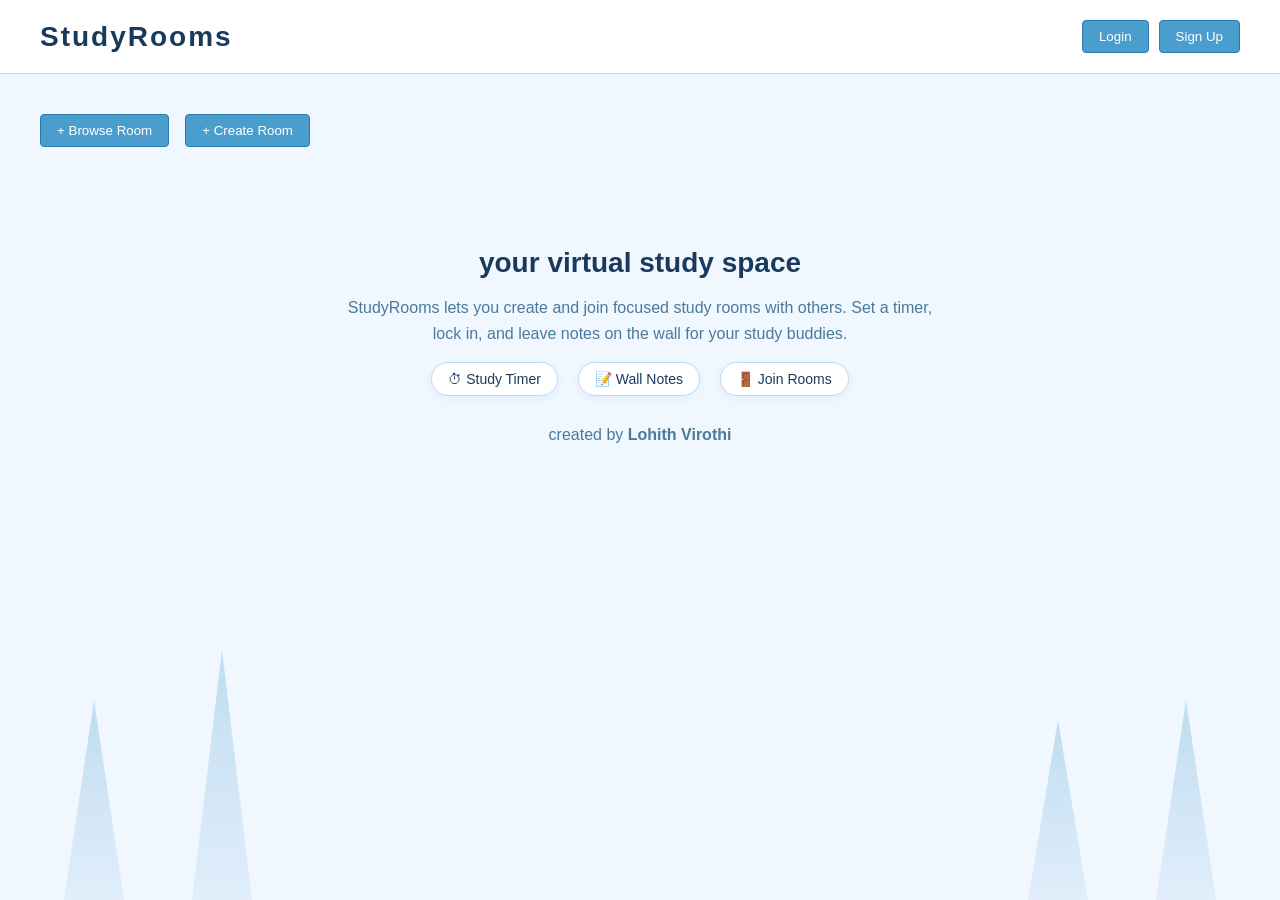
<file: index.html>
<!DOCTYPE html>
<html lang="en">
<head>
    <meta charset="UTF-8">
    <meta name="viewport" content="width=device-width, initial-scale=1.0">
    <title>StudyRooms</title>
    <link rel="stylesheet" href="style.css">
</head>
<body>
    <div id="progressbar"></div>
    <nav>
        <h1>StudyRooms</h1>
        <div>
            <button onclick="window.location.href='login.html'">Login</button>
            <button onclick="window.location.href='signup.html'">Sign Up</button>
        </div>       
    </nav>
    
    <main>
        <button id="browseroombtn">+ Browse Room</button>
        <button id="createroombtn">+ Create Room</button>
    </main>
    <section id="heroSection">
    <div class="hero-box">
        <h2>your virtual study space</h2>
        <p>StudyRooms lets you create and join focused study rooms with others. Set a timer, lock in, and leave notes on the wall for your study buddies.</p>
        <div class="hero-features">
            <span>⏱ Study Timer</span>
            <span>📝 Wall Notes</span>
            <span>🚪 Join Rooms</span>
        </div>
        <p class="created-by">created by <strong>Lohith Virothi</strong></p>
    </div>
</section>
    <section id="roomsSection" style="display:none">
    <input type="text" id="searchInput" placeholder="Search rooms...">
    <div id="roomsContainer"></div>
    </section>
    <div style="display: flex; justify-content: center;">
    <div id="createroommodal" style="display:none">
        <h2>create a room</h2>
        <input type="text" id="roomtitle" placeholder="Room Title">
        <input type="text" id="roomdescription" placeholder="Description (optional)">
        <button id="submitroombtn">Create</button>
        <button id="closemodalbtn">Cancel</button>
    </div>
    </div>
    <div class="tree" style="left: 5%; animation-delay: 0s;"></div>
<div class="tree" style="left: 15%; animation-delay: 0.5s; height: 250px;"></div>
<div class="tree" style="right: 5%; animation-delay: 1s;"></div>
<div class="tree" style="right: 15%; animation-delay: 1.5s; height: 180px;"></div>
    <script src="app.js"></script>
    <script src="progress.js"></script>
</body>
</html>
</file>
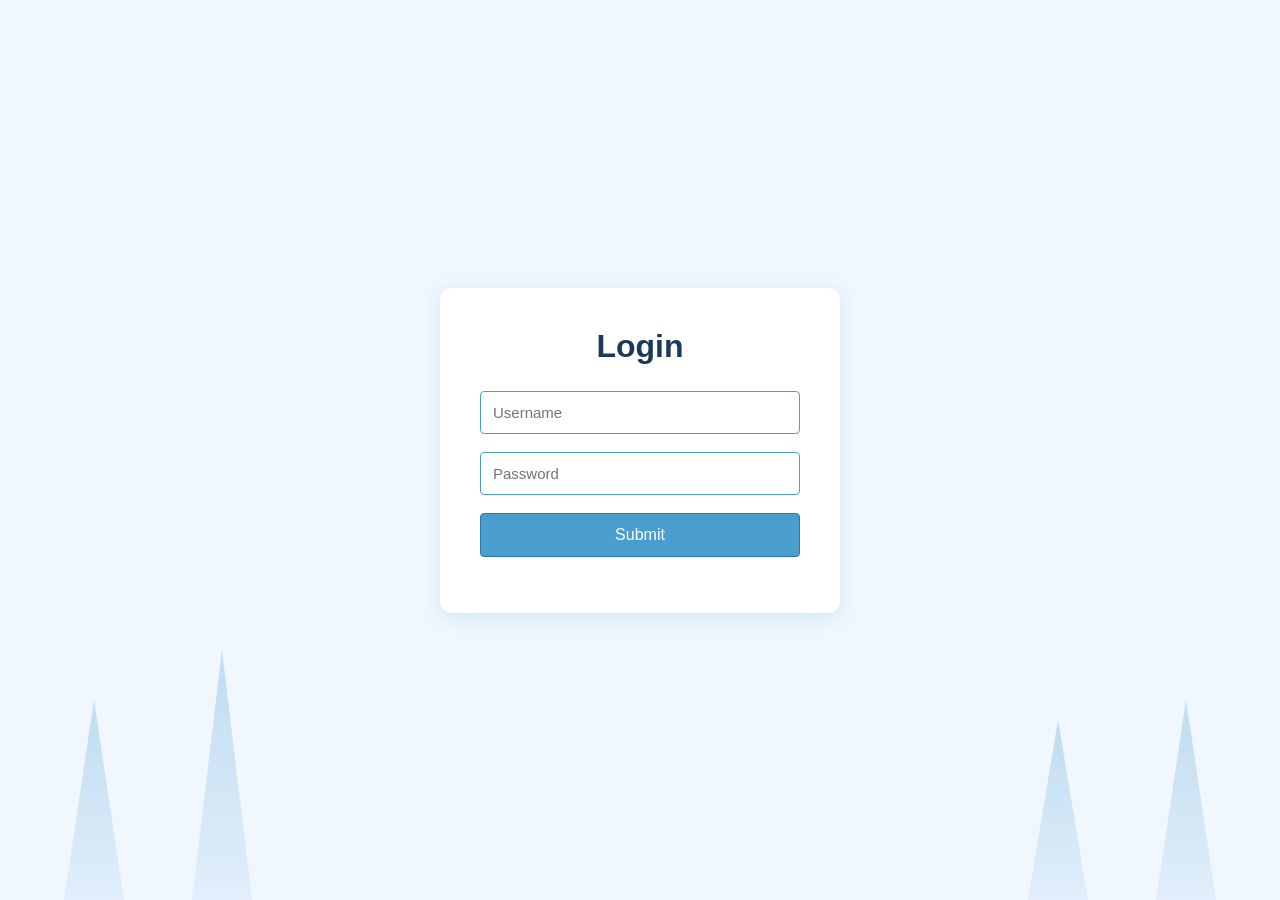
<file: login.html>
<!DOCTYPE html>
<html lang="en">
<head>
    <meta charset="UTF-8">
    <meta name="viewport" content="width=device-width, initial-scale=1.0">
    <title>Login</title>
    <link rel="stylesheet" href="style.css">
</head>
<body>
    <div id="progressbar"></div>
    <div class="auth-container">
        <div class="auth-box">
            <h1>Login</h1>
            <form id="loginform">
                <input type="text" id="username" placeholder="Username" required><br><br>
                <input type="password" id="password" placeholder="Password" required><br><br>
                <button type="submit" id="submit-btn">Submit</button>
            </form>
            <p id="errorMsg" style="color: red;"></p>
        </div>
    </div>
      <div class="tree" style="left: 5%; animation-delay: 0s;"></div>
<div class="tree" style="left: 15%; animation-delay: 0.5s; height: 250px;"></div>
<div class="tree" style="right: 5%; animation-delay: 1s;"></div>
<div class="tree" style="right: 15%; animation-delay: 1.5s; height: 180px;"></div>
    <script src="login.js"></script>
    <script src="progress.js"></script>
</body>
</html>
</file>
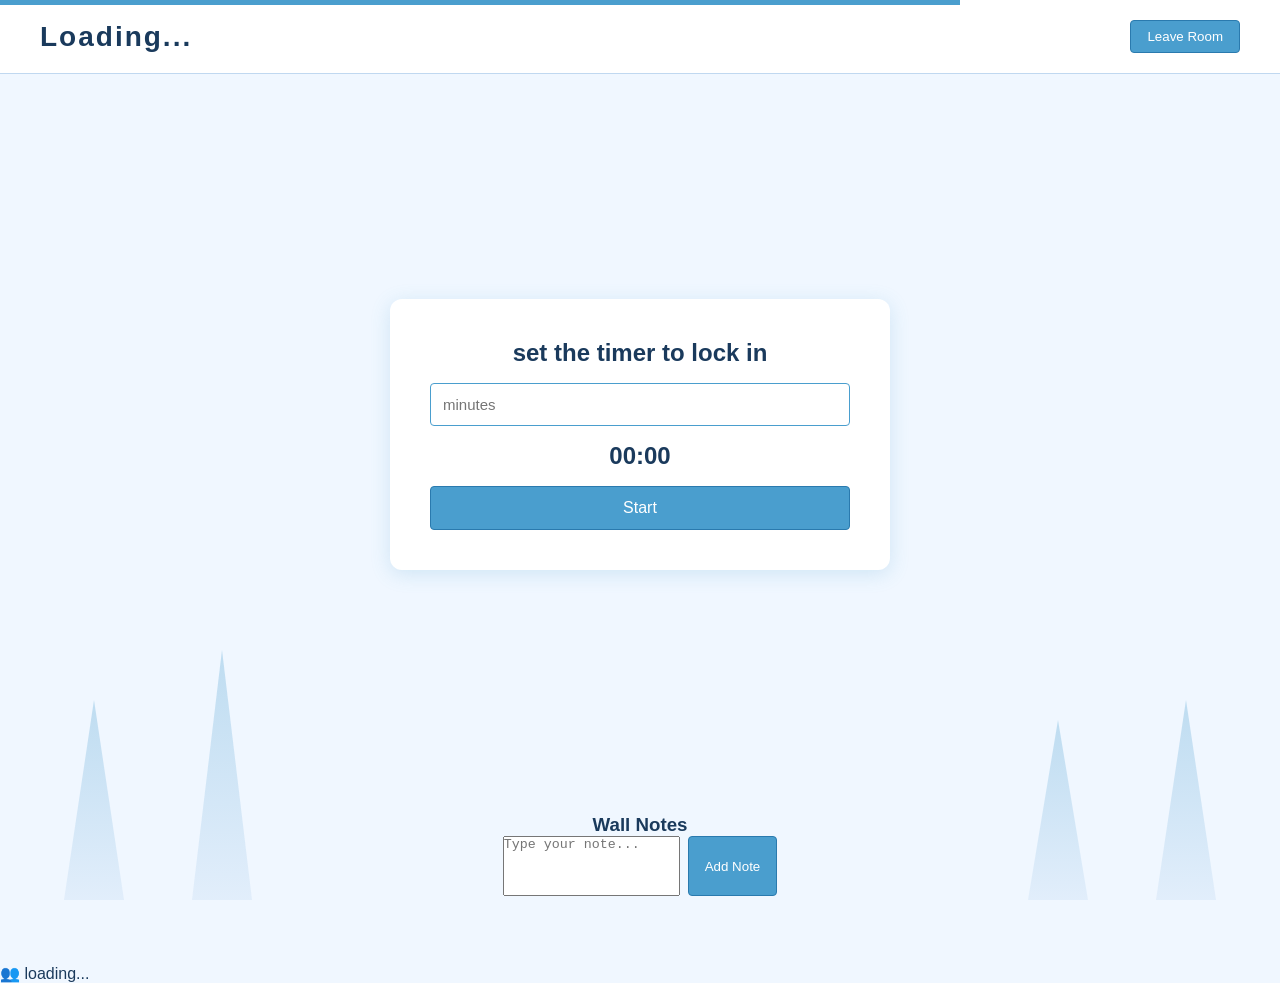
<file: room.html>
<!DOCTYPE html>
<html lang="en">
<head>
    <meta charset="UTF-8">
    <meta name="viewport" content="width=device-width, initial-scale=1.0">
    <title>Study Room</title>
    <link rel="stylesheet" href="style.css">
</head>
<body>
    <div id="progressbar"></div>
    <nav>
        <h1 id="roomTitle">Loading...</h1>
        <button id="leaveBtn">Leave Room</button>
    </nav>

    <main style="flex-direction: column; align-items: center; justify-content: center; min-height: 80vh;">
        <div class="auth-box" style="text-align: center; max-width: 500px;">
            <h2>set the timer to lock in</h2>
            <input type="number" id="timeset" placeholder="minutes">
            <h2 id="timerDisplay">00:00</h2>
            <button id="startBtn">Start</button>
        </div>
    </main>

    <div class="notes-section">
    <h3>Wall Notes</h3>
    <div class="note-input-area">
        <textarea id="noteInput" placeholder="Type your note..."></textarea>
        <button id="addNoteBtn">Add Note</button>
    </div>
    <div class="notes-grid" id="notesList"></div>
</div>
    <div class="tree" style="left: 5%; animation-delay: 0s;"></div>
    <div class="tree" style="left: 15%; animation-delay: 0.5s; height: 250px;"></div>
    <div class="tree" style="right: 5%; animation-delay: 1s;"></div>
    <div class="tree" style="right: 15%; animation-delay: 1.5s; height: 180px;"></div>
<p id="memberCount">👥 loading...</p>
    <script src="progress.js"></script>
    <script src="room.js"></script>
</body>
</html>
</file>
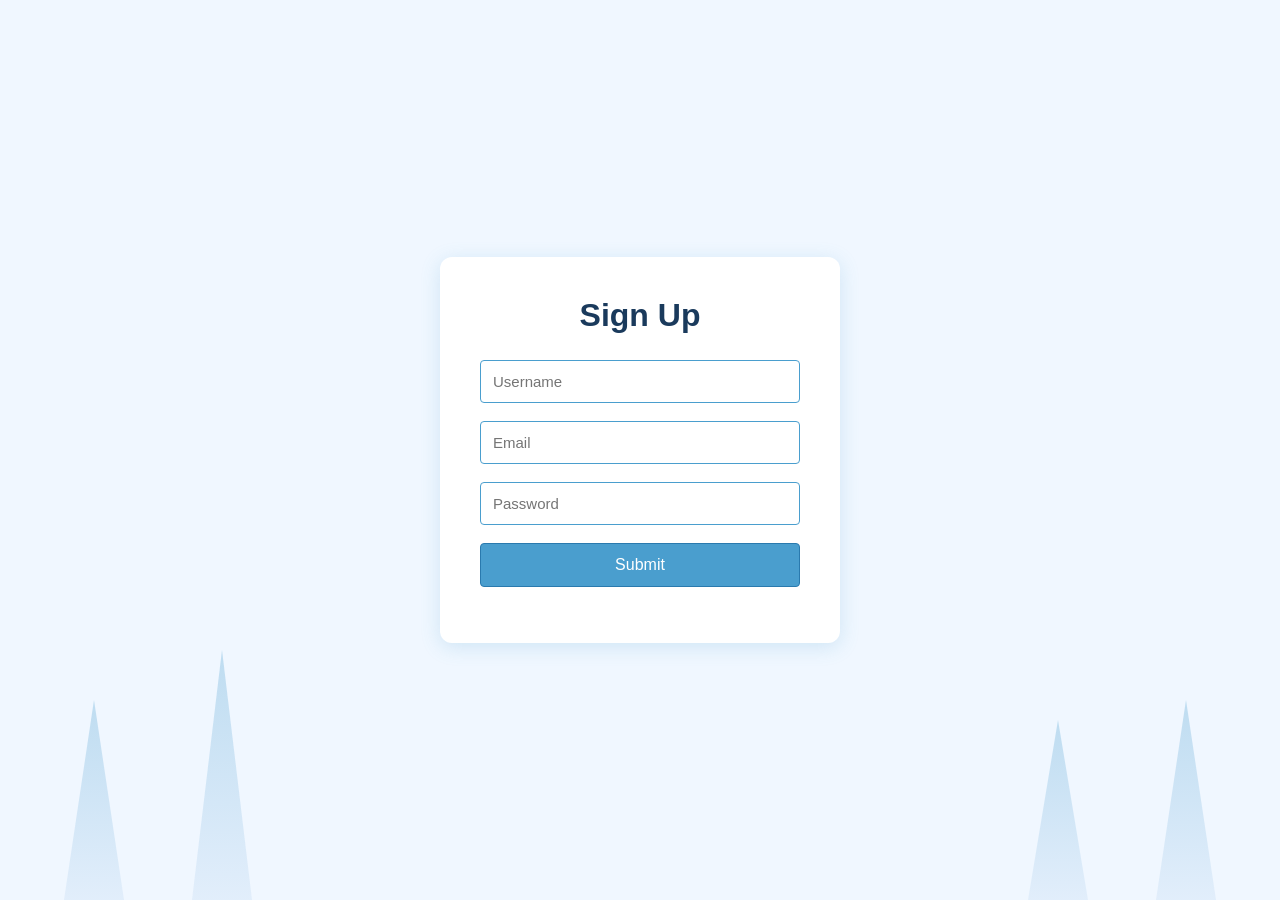
<file: signup.html>
<!DOCTYPE html>
<html lang="en">
<head>
    <meta charset="UTF-8">
    <meta name="viewport" content="width=device-width, initial-scale=1.0">
    <title>Sign-Up</title>
    <link rel="stylesheet" href="style.css">
</head>
<body>
    <div id="progressbar"></div>
    <div class="auth-container">
        <div class="auth-box">
            <h1>Sign Up</h1>
            <form id="signupform">
                <input type="text" id="username" placeholder="Username" required><br><br>
                <input type="email" id="email" placeholder="Email" required><br><br>
                <input type="password" id="password" placeholder="Password" required><br><br>
                <button type="submit" id="submit-btn">Submit</button>
            </form>
            <p id="errorMsg" style="color: red;"></p>
        </div>
    </div>
    <script src="signup.js"></script>
    <script src="progress.js"></script>
     <div class="tree" style="left: 5%; animation-delay: 0s;"></div>
<div class="tree" style="left: 15%; animation-delay: 0.5s; height: 250px;"></div>
<div class="tree" style="right: 5%; animation-delay: 1s;"></div>
<div class="tree" style="right: 15%; animation-delay: 1.5s; height: 180px;"></div>
</body>
</html>
</file>
<file: style.css>
* {
    margin: 0;
    padding: 0;
    box-sizing: border-box;
}

body {
    background-color: #f0f7ff;
    color: #1a3a5c;
    font-family: 'Segoe UI', sans-serif;
    min-height: 100vh;
}

h1, h2, h3 {
    color: #1a3a5c;
}

button {
    background-color: #4a9ece;
    color: #ffffff;
    border: 1px solid #2a7aae;
    padding: 8px 16px;
    cursor: pointer;
    border-radius: 4px;
}

button:hover {
    background-color: #2a7aae;
    color: #ffffff;
}

input {
    background-color: #ffffff;
    color: #1a3a5c;
    border: 1px solid #4a9ece;
    padding: 8px;
    border-radius: 4px;
}

nav {
    display: flex;
    justify-content: space-between;
    align-items: center;
    padding: 20px 40px;
    border-bottom: 1px solid #c0d8f0;
    background-color: #ffffff;
}

nav h1 {
    font-size: 28px;
    letter-spacing: 2px;
}

nav div {
    display: flex;
    gap: 10px;
}

main {
    padding: 40px;
    display: flex;
    gap: 16px;
}

#roomsSection {
    padding: 20px 40px;
}

#searchInput {
    width: 100%;
    padding: 12px;
    margin-bottom: 20px;
    font-size: 16px;
}

#roomsContainer {
    columns: 3;
    gap: 20px;
}

#roomsContainer div {
    break-inside: avoid;
    margin-bottom: 20px;
    display: inline-block;
    width: 100%;
    background-color: #ffffff;
    border: 1px solid #c0d8f0;
    border-radius: 8px;
    padding: 20px;
    box-shadow: 0 2px 8px rgba(74, 158, 206, 0.1);
    transition: border-color 0.3s;
}

#roomsContainer div:hover {
    border-color: #4a9ece;
    box-shadow: 0 4px 16px rgba(74, 158, 206, 0.2);
}

@keyframes sway {
    0%, 100% { transform: translateX(0px); }
    50% { transform: translateX(15px); }
}

.tree {
    position: fixed;
    bottom: 0;
    width: 60px;
    height: 200px;
    background: linear-gradient(to top, #c0d8f0, #4a9ece);
    clip-path: polygon(50% 0%, 0% 100%, 100% 100%);
    animation: sway 4s ease-in-out infinite;
    z-index: -1;
    opacity: 0.3;
}

.auth-container {
    display: flex;
    justify-content: center;
    align-items: center;
    min-height: 100vh;
}

.auth-box {
    background-color: #ffffff;
    padding: 40px;
    border-radius: 12px;
    box-shadow: 0 4px 20px rgba(74, 158, 206, 0.2);
    width: 100%;
    max-width: 400px;
    display: flex;
    flex-direction: column;
    gap: 16px;
}

.auth-box h1 {
    text-align: center;
    margin-bottom: 10px;
}

.auth-box input {
    width: 100%;
    padding: 12px;
    font-size: 15px;
}

.auth-box button {
    width: 100%;
    padding: 12px;
    font-size: 16px;
}

.notes-grid {
    columns: 4;
    gap: 1rem;
    padding: 1rem;
}

.sticky-note {
    break-inside: avoid;
    margin-bottom: 1rem;
    display: inline-block;
    width: 100%;
    min-height: 100px;
    padding: 1rem;
    border-radius: 8px;
    box-shadow: 3px 3px 8px rgba(0,0,0,0.15);
}

.note-input-area {
    display: flex;
    justify-content: center;
    gap: 0.5rem;
    margin-bottom: 1rem;
}

.notes-section {
    text-align: center;
    margin: 0 auto;
    max-width: 90%;
    padding: 20px;
}

.note-input-area textarea {
    max-width: 400px;
    height: 60px;
    resize: none;
}

#heroSection {
    display: flex;
    justify-content: center;
    padding: 60px 20px 20px;
}

.hero-box {
    text-align: center;
    max-width: 600px;
    display: flex;
    flex-direction: column;
    gap: 16px;
}

.hero-box h2 {
    font-size: 28px;
}

.hero-box p {
    color: #4a7a9b;
    font-size: 16px;
    line-height: 1.6;
}

.hero-features {
    display: flex;
    justify-content: center;
    gap: 20px;
    flex-wrap: wrap;
}

.hero-features span {
    background: #ffffff;
    border: 1px solid #c0d8f0;
    padding: 8px 16px;
    border-radius: 20px;
    font-size: 14px;
    box-shadow: 0 2px 8px rgba(74,158,206,0.1);
}

.created-by {
    font-size: 13px;
    color: #8aaabb;
    margin-top: 10px;
}

#createroommodal {
    background: #ffffff;
    border: 1px solid #c0d8f0;
    border-radius: 12px;
    padding: 30px;
    width: 100%;
    max-width: 400px;
    margin: 20px auto;
    box-shadow: 0 4px 20px rgba(74, 158, 206, 0.2);
    display: flex;
    flex-direction: column;
    gap: 12px;
}

#createroommodal h2 {
    text-align: center;
}

#createroommodal input {
    width: 100%;
    padding: 12px;
    font-size: 15px;
}

#createroommodal button {
    width: 100%;
    padding: 12px;
    font-size: 15px;
}

@media (max-width: 600px) {
    .notes-grid {
        columns: 2;
    }

    #roomsContainer {
        columns: 1;
    }

    .note-input-area {
        flex-direction: column;
        align-items: center;
    }

    .note-input-area textarea {
        width: 90%;
        max-width: 100%;
    }

    .note-input-area button {
        width: 90%;
    }
}

#progressbar {
    position:fixed;
    top:0;
    left:0;
    width:0%;
    height:5px;
    background-color:#4a9ece;
    z-index:1000;
    display:none;
    transition: width 0.4s ease;
}
</file>
